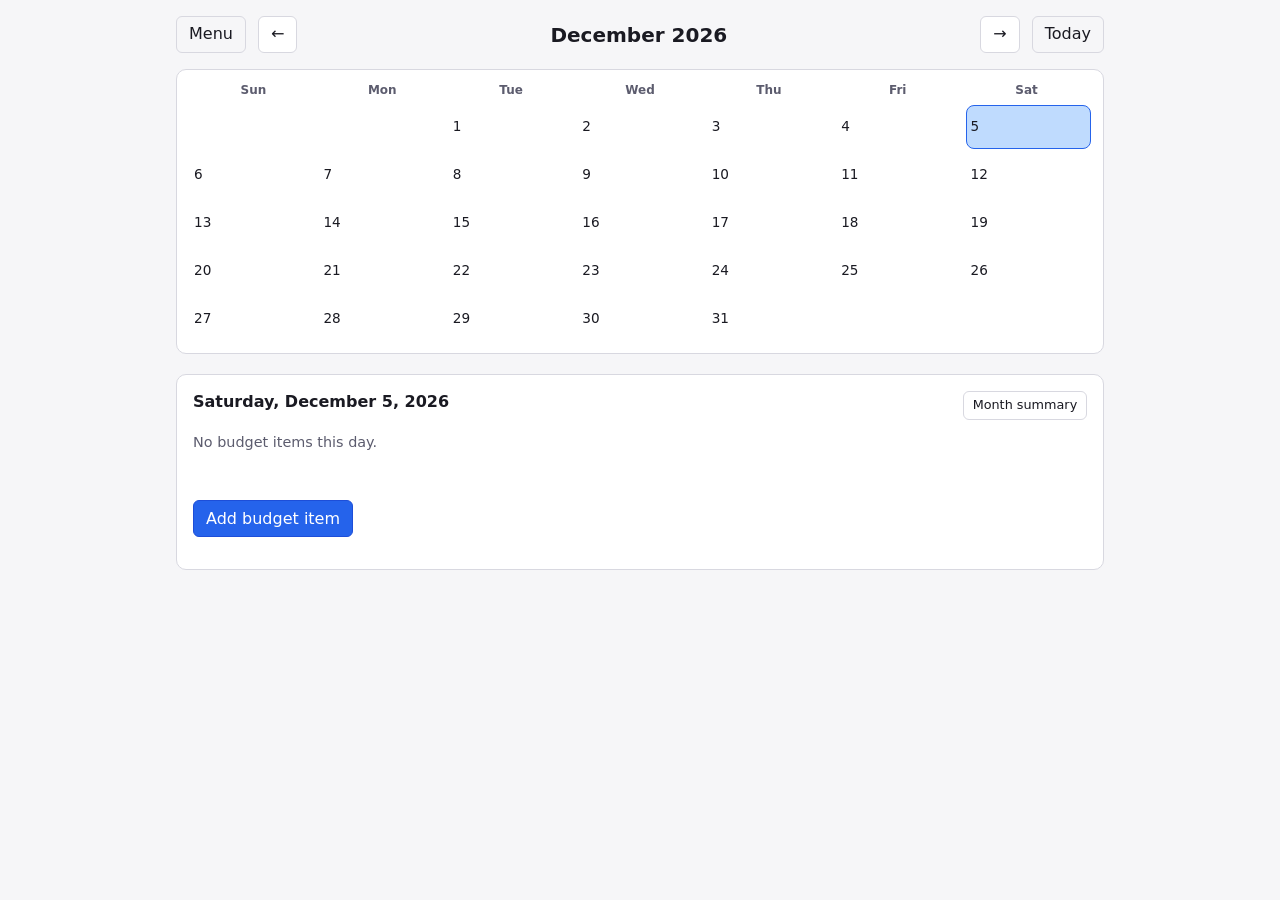
<file: index.html>
<!DOCTYPE html>
<html lang="en">
  <head>
    <meta charset="UTF-8" />
    <meta name="viewport" content="width=device-width, initial-scale=1" />
    <title>Budget calendar</title>
    <link rel="stylesheet" href="styles.css" />
  </head>
  <body>
    <div class="app">
      <header class="toolbar">
        <div class="menu-wrap toolbar-menu">
          <button
            type="button"
            class="btn btn-secondary"
            id="btn-menu"
            aria-expanded="false"
            aria-controls="app-menu"
            aria-haspopup="true"
          >
            Menu
          </button>
          <div id="app-menu" class="app-menu" role="menu" hidden>
            <button type="button" class="app-menu-item" role="menuitem" id="btn-export-csv">
              Export CSV
            </button>
            <button type="button" class="app-menu-item" role="menuitem" id="btn-import-csv">
              Import CSV
            </button>
            <div class="app-menu-section" role="group" aria-label="Resources">
              <p class="app-menu-section-title">Resources</p>
              <a
                href="https://www.hr.uillinois.edu/pay/earnstmt"
                class="app-menu-item app-menu-link"
                role="menuitem"
                id="link-earnings-statement"
                target="_blank"
                rel="noopener noreferrer"
              >
                Earnings statement
                <span class="app-menu-external-icon" aria-hidden="true">↗</span>
                <span class="visually-hidden">(opens in a new tab)</span>
              </a>
              <a
                href="https://carle.org/patients-visitors/financial-assistance"
                class="app-menu-item app-menu-link"
                role="menuitem"
                id="link-carle-financial-assistance"
                target="_blank"
                rel="noopener noreferrer"
              >
                Carle financial assistance
                <span class="app-menu-external-icon" aria-hidden="true">↗</span>
                <span class="visually-hidden">(opens in a new tab)</span>
              </a>
              <a
                href="https://app.pantrysoft.com/login/uillinois"
                class="app-menu-item app-menu-link"
                role="menuitem"
                id="link-arc-food-pantry"
                target="_blank"
                rel="noopener noreferrer"
              >
                ARC Food Pantry
                <span class="app-menu-external-icon" aria-hidden="true">↗</span>
                <span class="visually-hidden">(opens in a new tab)</span>
              </a>
              <p class="app-menu-item-note">
                Login with your Illinois NetID and password, then schedule a visit to pick up food from the pantry.
              </p>
              <a
                href="https://www.unionplus.org/"
                class="app-menu-item app-menu-link"
                role="menuitem"
                id="link-unionplus-benefits"
                target="_blank"
                rel="noopener noreferrer"
              >
                Union Plus benefits and discounts
                <span class="app-menu-external-icon" aria-hidden="true">↗</span>
                <span class="visually-hidden">(opens in a new tab)</span>
              </a>
            </div>
          </div>
        </div>
        <div class="toolbar-month">
          <button type="button" class="btn" id="btn-prev" aria-label="Previous month">
            &larr;
          </button>
          <h1 class="month-title" id="month-title"></h1>
          <button type="button" class="btn" id="btn-next" aria-label="Next month">
            &rarr;
          </button>
        </div>
        <div class="toolbar-actions">
          <button type="button" class="btn btn-secondary" id="btn-today">Today</button>
          <input type="file" id="file-import-csv" accept=".csv,text/csv" hidden />
        </div>
      </header>

      <main class="main">
        <section class="calendar-section" aria-labelledby="month-title">
          <div class="weekday-row" role="row">
            <span class="weekday">Sun</span>
            <span class="weekday">Mon</span>
            <span class="weekday">Tue</span>
            <span class="weekday">Wed</span>
            <span class="weekday">Thu</span>
            <span class="weekday">Fri</span>
            <span class="weekday">Sat</span>
          </div>
          <div class="grid" id="calendar-grid" role="grid" aria-label="Month view"></div>
        </section>

        <aside class="side-panel">
          <div class="panel-header">
            <h2 class="panel-heading" id="selected-day-label"></h2>
            <button type="button" class="btn btn-secondary" id="btn-month-summary" hidden>
              Month summary
            </button>
          </div>
          <div id="month-summary-block" class="month-summary-block" hidden>
            <p class="month-summary-hint">
              Net of all items scheduled in this month.
            </p>
            <p id="month-summary-net" class="month-summary-net month-summary-net-zero">
              $0.00
            </p>
            <label class="field month-summary-field">
              <span>Target savings (by end of month)</span>
              <input
                type="number"
                id="month-target-savings"
                min="0"
                step="0.01"
                inputmode="decimal"
              />
            </label>
            <p id="month-daily-target" class="month-summary-daily">Daily target: $0.00</p>
            <p id="month-weekly-target" class="month-summary-weekly">Weekly target: $0.00</p>
          </div>
          <ul class="item-list" id="item-list" aria-live="polite"></ul>
          <div class="panel-actions">
            <button type="button" class="btn btn-primary" id="btn-add">Add budget item</button>
          </div>

          <form class="item-form" id="item-form" hidden novalidate>
            <fieldset>
              <legend id="form-legend">Budget item</legend>
              <label class="field">
                <span>When</span>
                <input type="datetime-local" id="field-when" required />
              </label>
              <label class="field">
                <span>Category</span>
                <select id="field-category" name="category"></select>
              </label>
              <label class="field">
                <span>Description</span>
                <textarea id="field-description" rows="4" required></textarea>
              </label>
              <div class="field">
                <span class="field-label-text">Amount (USD)</span>
                <div class="money-row">
                  <div class="direction-radios" role="radiogroup" aria-label="Income or expenditure">
                    <label class="radio-label">
                      <input
                        type="radio"
                        name="amount-direction"
                        value="expenditure"
                        id="dir-expenditure"
                        checked
                      />
                      Expenditure
                    </label>
                    <label class="radio-label">
                      <input type="radio" name="amount-direction" value="income" id="dir-income" />
                      Income
                    </label>
                  </div>
                  <input
                    type="number"
                    id="field-amount-magnitude"
                    min="0"
                    step="0.01"
                    inputmode="decimal"
                    value="0"
                  />
                </div>
              </div>
              <div class="field field-recurring" id="field-recurring-wrap">
                <label class="checkbox-label">
                  <input type="checkbox" id="field-recurring" />
                  Repeat monthly
                </label>
                <label class="field field-recurring-count" id="field-recurring-count-wrap" hidden>
                  <span>For how many months total</span>
                  <input
                    type="number"
                    id="field-recurring-months"
                    min="2"
                    max="120"
                    step="1"
                    value="12"
                  />
                </label>
              </div>
              <p class="form-error" id="form-error" hidden></p>
            </fieldset>
            <div class="form-actions">
              <button type="submit" class="btn btn-primary" id="btn-save">Save</button>
              <button type="button" class="btn btn-secondary" id="btn-cancel">Cancel</button>
              <button type="button" class="btn btn-danger" id="btn-delete" hidden>
                Delete
              </button>
              <button type="button" class="btn btn-danger" id="btn-delete-series" hidden>
                Delete series
              </button>
            </div>
          </form>
        </aside>
      </main>
    </div>
    <script src="app.js" defer></script>
  </body>
</html>
</file>
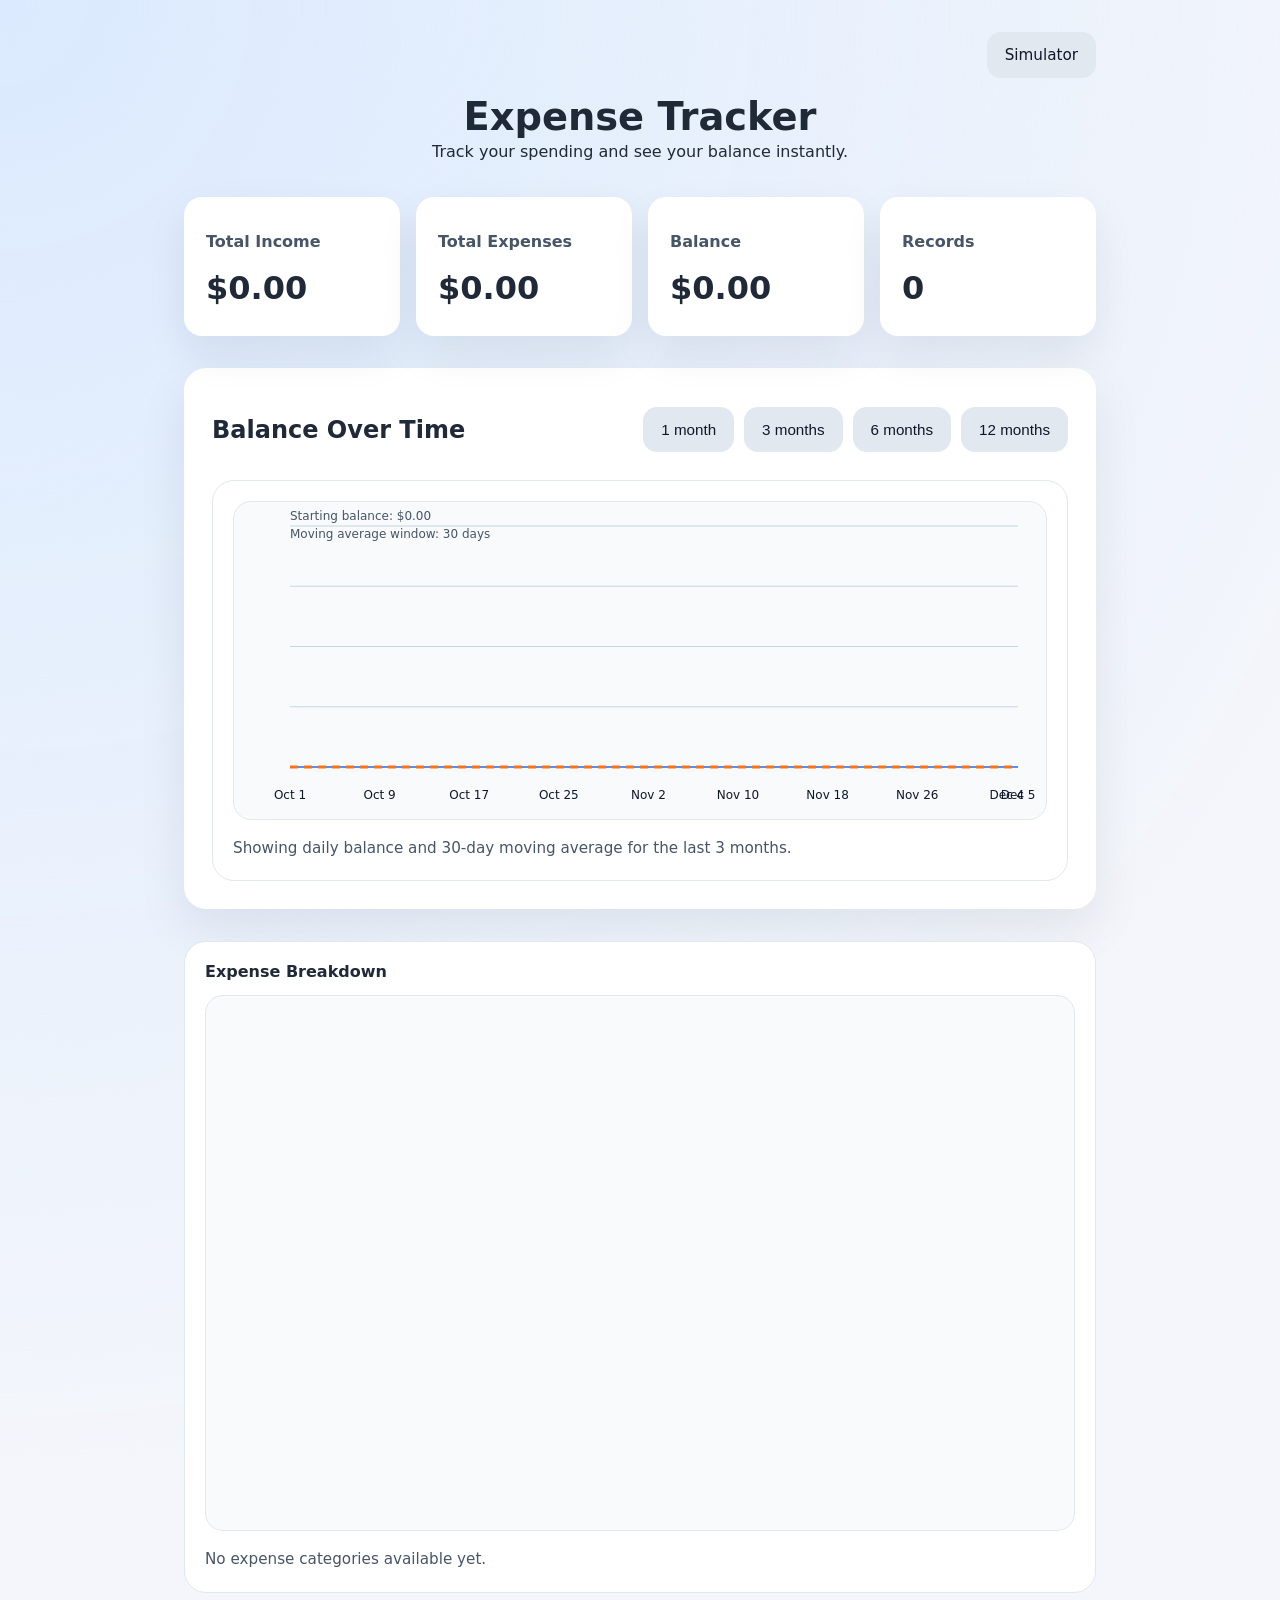
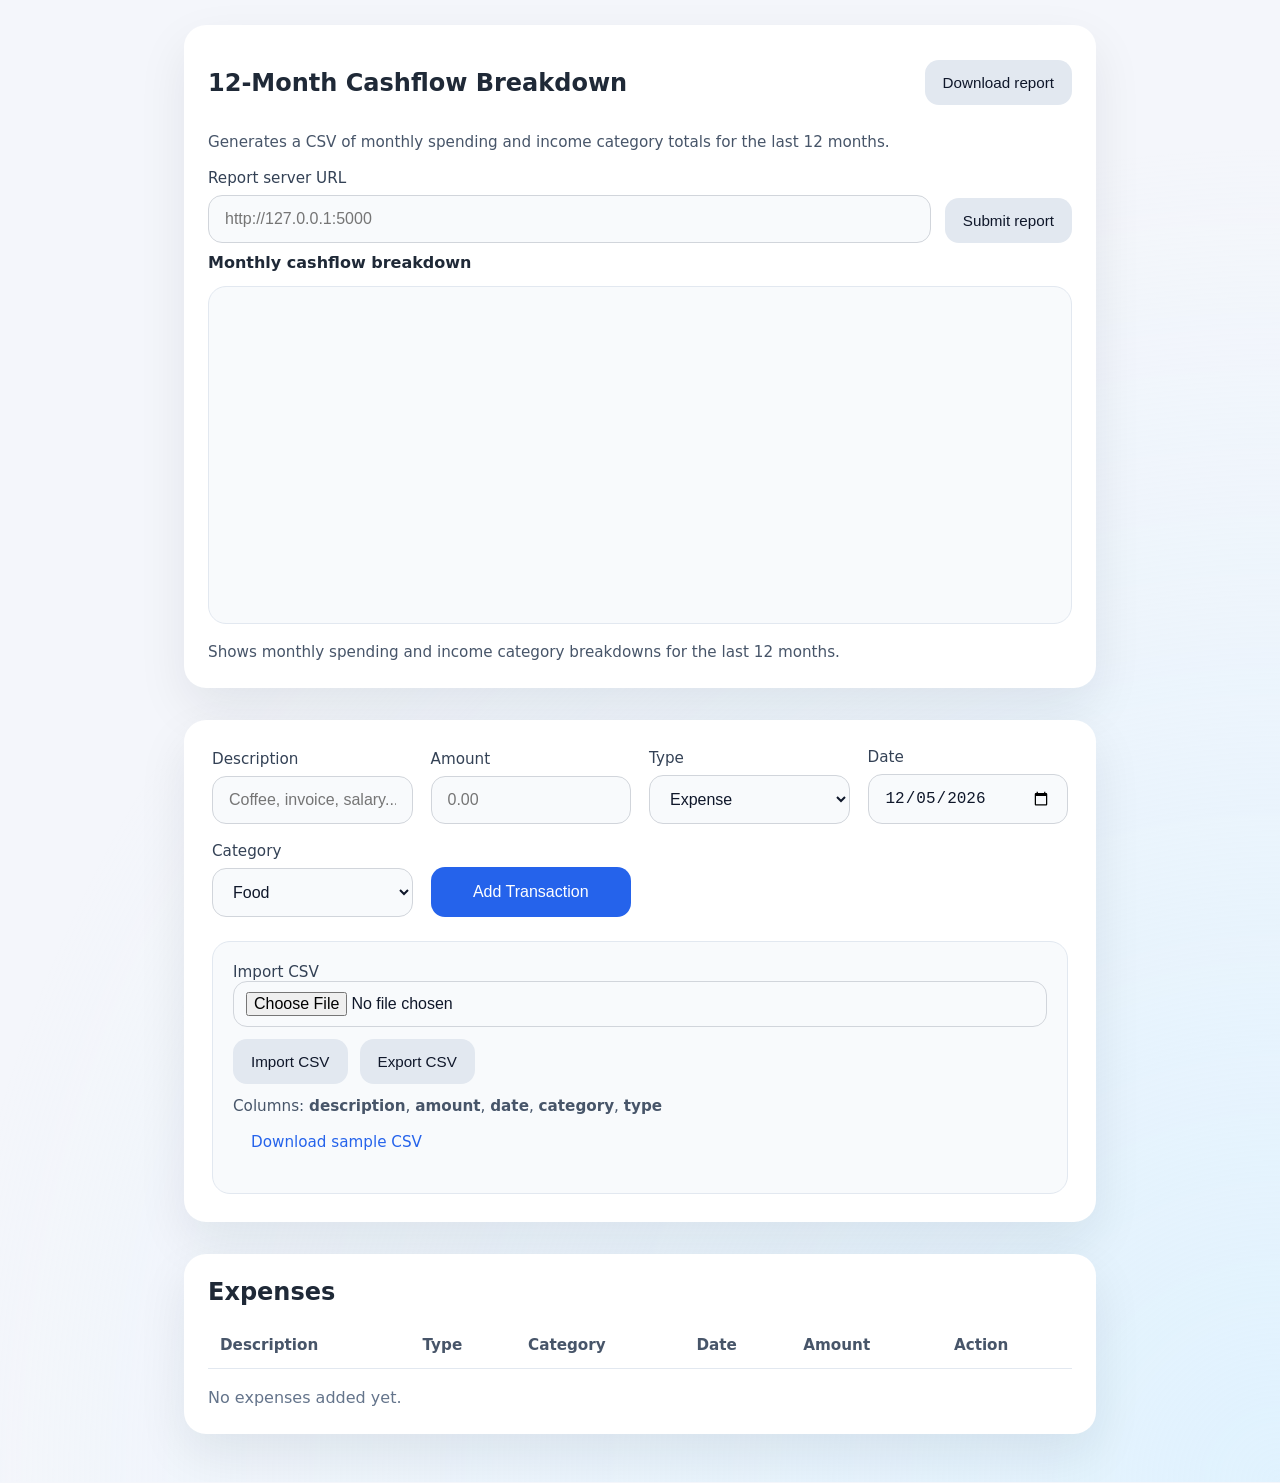
<file: old_20260419/index.html>
<!DOCTYPE html>
<html lang="en">
<head>
  <meta charset="UTF-8" />
  <meta name="viewport" content="width=device-width, initial-scale=1.0" />
  <title>Simple Expense Tracker</title>
  <link rel="stylesheet" href="styles.css" />
</head>
<body>
  <main class="app-shell">
    <div id="view-tracker">
    <header class="page-header-with-nav">
      <div class="header-top-row">
        <a href="#simulator" class="secondary-btn header-simulator-link">Simulator</a>
      </div>
      <h1>Expense Tracker</h1>
      <p>Track your spending and see your balance instantly.</p>
    </header>

    <section class="summary-cards">
      <article class="card">
        <h2>Total Income</h2>
        <p id="total-income">$0.00</p>
      </article>
      <article class="card">
        <h2>Total Expenses</h2>
        <p id="total-expenses">$0.00</p>
      </article>
      <article class="card">
        <h2>Balance</h2>
        <p id="balance">$0.00</p>
      </article>
      <article class="card">
        <h2>Records</h2>
        <p id="expense-count">0</p>
      </article>
    </section>

    <section class="chart-panel">
      <div class="chart-header">
        <h2>Balance Over Time</h2>
        <div class="chart-controls">
          <button class="secondary-btn timeframe-btn active" data-months="1">1 month</button>
          <button class="secondary-btn timeframe-btn" data-months="3">3 months</button>
          <button class="secondary-btn timeframe-btn" data-months="6">6 months</button>
          <button class="secondary-btn timeframe-btn" data-months="12">12 months</button>
        </div>
      </div>
      <div class="chart-frame balance-chart-frame">
        <canvas id="balance-chart" width="820" height="320"></canvas>
        <p class="chart-message" id="chart-message">Shows the running balance for the selected period.</p>
      </div>
    </section>

    <section class="breakdown-panel">
      <div class="chart-frame pie-chart-frame">
        <h3>Expense Breakdown</h3>
        <canvas id="pie-chart" width="520" height="320"></canvas>
        <p class="chart-message" id="pie-chart-message">Shows spending by category for expenses only.</p>
      </div>
    </section>

    <section class="report-panel">
      <div class="report-header">
        <h2>12-Month Cashflow Breakdown</h2>
        <button id="report-btn" type="button" class="secondary-btn">Download report</button>
      </div>
      <p class="hint">Generates a CSV of monthly spending and income category totals for the last 12 months.</p>
      <div class="report-upload">
        <div class="field-group report-server-field">
          <label for="report-server-url">Report server URL</label>
          <input
            type="url"
            id="report-server-url"
            placeholder="http://127.0.0.1:5000"
            autocomplete="url"
          />
        </div>
        <button id="report-submit-btn" type="button" class="secondary-btn">Submit report</button>
      </div>
      <p class="report-message" id="report-message" aria-live="polite"></p>
      <div class="chart-frame report-chart-frame">
        <h3>Monthly cashflow breakdown</h3>
        <canvas id="report-chart" width="820" height="320"></canvas>
        <p class="chart-message" id="report-chart-message">Shows monthly spending and income category breakdowns for the last 12 months.</p>
      </div>
    </section>

    <section class="entry-panel">
      <form id="expense-form">
        <div class="field-group">
          <label for="description">Description</label>
          <input type="text" id="description" required placeholder="Coffee, invoice, salary..." />
        </div>
        <div class="field-group">
          <label for="amount">Amount</label>
          <input type="number" id="amount" required step="0.01" min="0.01" placeholder="0.00" />
        </div>
        <div class="field-group">
          <label for="type">Type</label>
          <select id="type" required>
            <option value="Expense">Expense</option>
            <option value="Income">Income</option>
          </select>
        </div>
        <div class="field-group">
          <label for="date">Date</label>
          <input type="date" id="date" required />
        </div>
        <div class="field-group">
          <label for="category">Category</label>
          <select id="category" required>
            <option value="Food">Food</option>
            <option value="Transport">Transport</option>
            <option value="Bills">Bills</option>
            <option value="Shopping">Shopping</option>
            <option value="Salary">Salary</option>
            <option value="Supplementary Income">Supplementary Income</option>
            <option value="Other">Other</option>
          </select>
        </div>
        <button type="submit" class="primary-btn">Add Transaction</button>
      </form>
      <div class="import-panel">
        <label for="csv-file">Import CSV</label>
        <div class="import-controls">
          <input type="file" id="csv-file" accept=".csv" />
          <button id="import-btn" type="button" class="secondary-btn">Import CSV</button>
          <button id="export-btn" type="button" class="secondary-btn">Export CSV</button>
        </div>
        <p class="hint">Columns: <strong>description</strong>, <strong>amount</strong>, <strong>date</strong>, <strong>category</strong>, <strong>type</strong></p>
        <a href="sample-expenses.csv" download class="link-btn">Download sample CSV</a>
        <p class="import-message" id="import-message" aria-live="polite"></p>
      </div>
    </section>

    <section class="expenses-list">
      <h2>Expenses</h2>
      <div class="table-responsive">
        <table>
          <thead>
            <tr>
              <th>Description</th>
              <th>Type</th>
              <th>Category</th>
              <th>Date</th>
              <th>Amount</th>
              <th>Action</th>
            </tr>
          </thead>
          <tbody id="expense-body"></tbody>
        </table>
      </div>
      <p class="empty-message" id="empty-message">No expenses added yet.</p>
    </section>
    </div>

    <div id="view-simulator" hidden>
    <header class="page-header-with-nav">
      <div class="header-top-row">
        <a href="#" class="secondary-btn header-back-link">Back to tracker</a>
      </div>
      <h1>Balance simulator</h1>
      <p class="header-subtitle">
        Projects end-of-month balance using your <strong>average monthly net cashflow</strong> from the last ~12 months of
        transactions. Hypothetical controls adjust that average; this is not financial advice.
      </p>
    </header>

    <section class="simulator-controls card">
      <h2 class="simulator-section-title">Scenario</h2>

      <div class="simulator-presets">
        <span class="presets-label">Quick presets</span>
        <button type="button" class="secondary-btn" id="preset-job-loss">Job loss (no salary)</button>
        <button type="button" class="secondary-btn" id="preset-supplement">+$100 / week income</button>
        <button type="button" class="secondary-btn" id="preset-reset">Reset adjustments</button>
        <button type="button" class="secondary-btn" id="simulator-scenario-export">Export scenario</button>
        <button type="button" class="secondary-btn" id="simulator-scenario-import-btn">Import scenario</button>
        <input type="file" id="simulator-scenario-import" accept=".json,application/json" hidden />
      </div>

      <div class="simulator-grid">
        <div class="field-group">
          <label for="horizon">Projection length</label>
          <select id="horizon">
            <option value="12" selected>12 months</option>
            <option value="24">24 months</option>
            <option value="36">36 months</option>
          </select>
        </div>

        <div class="field-group checkbox-field">
          <label class="checkbox-label">
            <input type="checkbox" id="exclude-salary" />
            Exclude salary (Salary category income)
          </label>
        </div>

        <div class="field-group checkbox-field">
          <label class="checkbox-label">
            <input type="checkbox" id="exclude-food" />
            Exclude food spending (Food category)
          </label>
        </div>

        <div class="field-group">
          <label for="supplement-weekly">Supplemental income ($ / week)</label>
          <input type="number" id="supplement-weekly" min="0" step="0.01" value="0" />
        </div>

        <div class="field-group checkbox-field simulator-conditional-row">
          <label class="checkbox-label">
            <input type="checkbox" id="supplement-conditional" />
            Apply supplement only when a condition below is met (OR)
          </label>
        </div>

        <div class="field-group simulator-conditional-fields simulator-conditional-row" id="supplement-conditional-fields" hidden>
          <p class="simulator-conditional-hint">
            Burn uses your stressed average monthly net (same scenario, no supplement). The date rule uses a projection
            without supplement from each month-start balance.
          </p>
          <div class="simulator-grid simulator-conditional-grid">
            <div class="field-group">
              <label for="supplement-if-savings-below">If savings below ($)</label>
              <input type="number" id="supplement-if-savings-below" min="0" step="0.01" placeholder="Optional" />
            </div>
            <div class="field-group">
              <label for="supplement-if-burn-above">If monthly burn above ($)</label>
              <input type="number" id="supplement-if-burn-above" min="0" step="0.01" placeholder="Optional" />
            </div>
            <div class="field-group">
              <label for="supplement-if-deplete-before">If projected $0 before</label>
              <input type="date" id="supplement-if-deplete-before" />
            </div>
          </div>
        </div>

        <div class="field-group">
          <label for="cut-category">Reduce spending (category)</label>
          <select id="cut-category">
            <option value="">— None —</option>
          </select>
        </div>

        <div class="field-group">
          <label for="cut-percent">Reduce by (%)</label>
          <input type="number" id="cut-percent" min="0" max="100" step="1" value="0" />
        </div>
      </div>
    </section>

    <section class="chart-panel simulator-chart-panel">
      <div class="chart-header">
        <h2>Projected balance</h2>
        <div class="simulator-legend" id="simulator-legend" aria-hidden="true">
          <span class="legend-item legend-baseline"><span class="legend-swatch"></span> Baseline</span>
          <span class="legend-item legend-scenario"><span class="legend-swatch"></span> Scenario</span>
        </div>
      </div>
      <div class="chart-frame balance-chart-frame simulator-chart-frame">
        <canvas id="simulator-chart" width="820" height="320"></canvas>
        <p class="chart-message" id="simulator-chart-message"></p>
      </div>
    </section>

    <section class="simulator-summary card" id="simulator-summary" hidden>
      <h2 class="simulator-section-title">Summary</h2>
      <ul class="simulator-summary-list" id="simulator-summary-list"></ul>
    </section>
    </div>
  </main>

  <script src="projection.js"></script>
  <script src="script.js"></script>
  <script src="simulator.js"></script>
</body>
</html>
</file>
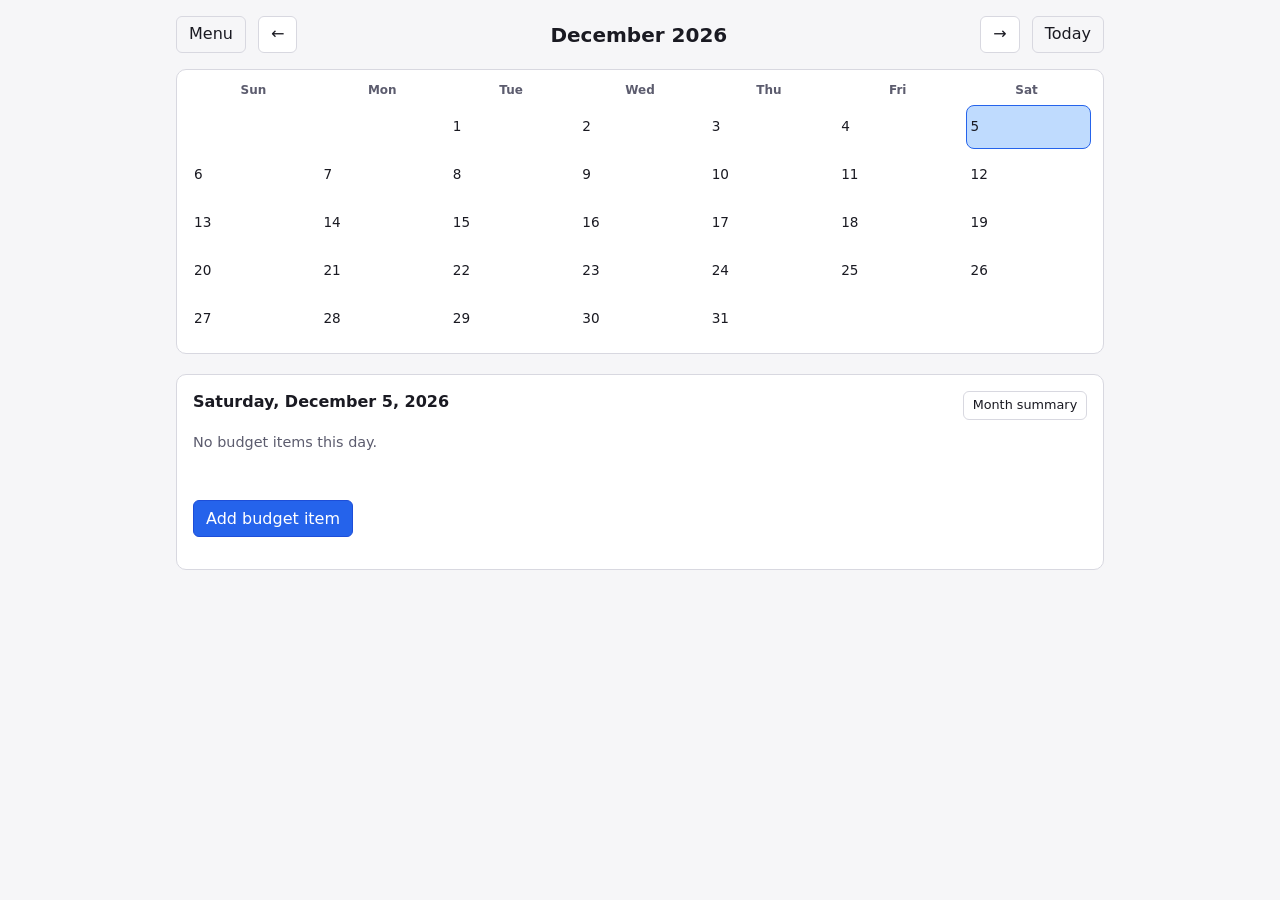
<file: simulator.html>
<!DOCTYPE html>
<html lang="en">
<head>
  <meta charset="UTF-8" />
  <meta name="viewport" content="width=device-width, initial-scale=1.0" />
  <title>Redirecting…</title>
  <script>
    /* Separate file:// origins do not share localStorage; simulator UI lives in index.html#simulator */
    location.replace(new URL('index.html#simulator', document.baseURI).href);
  </script>
  <meta http-equiv="refresh" content="0;url=index.html#simulator" />
</head>
<body>
  <p><a href="index.html#simulator">Open balance simulator</a></p>
</body>
</html>
</file>
<file: styles.css>
:root {
  color-scheme: light dark;
  --bg: #f6f6f8;
  --surface: #fff;
  --border: #d8d8e0;
  --text: #1a1a22;
  --muted: #5c5c6e;
  --accent: #2563eb;
  --accent-muted: #1d4ed8;
  --danger: #b91c1c;
  --today: #dbeafe;
  --selected: #bfdbfe;
  --cell-hover: #eef2ff;
  --money-positive: #15803d;
  --money-negative: #b91c1c;
  --money-zero: var(--muted);
  font-family: system-ui, -apple-system, Segoe UI, Roboto, Ubuntu, Cantarell,
    Noto Sans, sans-serif;
  line-height: 1.4;
}

@media (prefers-color-scheme: dark) {
  :root {
    --bg: #121218;
    --surface: #1c1c26;
    --border: #34344a;
    --text: #ececf4;
    --muted: #a3a3b8;
    --accent: #60a5fa;
    --accent-muted: #93c5fd;
    --danger: #f87171;
    --today: #1e3a5f;
    --selected: #1d4ed8;
    --cell-hover: #252536;
    --money-positive: #4ade80;
    --money-negative: #f87171;
    --money-zero: var(--muted);
  }
}

*,
*::before,
*::after {
  box-sizing: border-box;
}

body {
  margin: 0;
  background: var(--bg);
  color: var(--text);
}

.app {
  max-width: 960px;
  margin: 0 auto;
  padding: 1rem 1rem 2rem;
}

.toolbar {
  display: flex;
  flex-direction: row;
  flex-wrap: nowrap;
  align-items: center;
  justify-content: space-between;
  gap: 0.45rem;
  min-width: 0;
  margin-bottom: 1rem;
}

.toolbar-month {
  display: grid;
  grid-template-columns: auto 1fr auto;
  align-items: center;
  gap: 0.35rem;
  flex: 1 1 auto;
  min-width: 0;
  width: auto;
}

.month-title {
  margin: 0;
  font-size: clamp(0.88rem, 3.2vw, 1.25rem);
  font-weight: 600;
  min-width: 0;
  width: 100%;
  text-align: center;
  overflow: hidden;
  text-overflow: ellipsis;
  white-space: nowrap;
}

#btn-next {
  justify-self: end;
}

.btn {
  font: inherit;
  padding: 0.4rem 0.75rem;
  border-radius: 6px;
  border: 1px solid var(--border);
  background: var(--surface);
  color: var(--text);
  cursor: pointer;
}

.btn:focus-visible {
  outline: 2px solid var(--accent);
  outline-offset: 2px;
}

.btn:hover {
  background: var(--cell-hover);
}

.btn-primary {
  background: var(--accent);
  color: #fff;
  border-color: var(--accent-muted);
}

.btn-primary:hover {
  filter: brightness(1.05);
}

.btn-secondary {
  background: transparent;
}

.btn-danger {
  color: var(--danger);
  border-color: var(--danger);
  margin-left: auto;
}

.toolbar-actions {
  display: flex;
  align-items: center;
  justify-content: flex-end;
  gap: 0.35rem;
  flex-shrink: 0;
}

.menu-wrap {
  position: relative;
}

.toolbar-menu {
  flex-shrink: 0;
}

.app-menu {
  position: absolute;
  left: 0;
  right: auto;
  top: 100%;
  margin-top: 4px;
  z-index: 50;
  min-width: 11rem;
  padding: 0.25rem 0;
  background: var(--surface);
  border: 1px solid var(--border);
  border-radius: 8px;
  box-shadow: 0 4px 12px rgba(0, 0, 0, 0.12);
}

.app-menu-item {
  display: block;
  width: 100%;
  text-align: left;
  font: inherit;
  padding: 0.5rem 0.85rem;
  border: none;
  background: transparent;
  color: var(--text);
  cursor: pointer;
}

.app-menu-item:hover {
  background: var(--cell-hover);
}

.app-menu-item:focus-visible {
  outline: 2px solid var(--accent);
  outline-offset: -2px;
}

.app-menu-section {
  border-top: 1px solid var(--border);
  margin-top: 0.2rem;
  padding-top: 0.2rem;
}

.app-menu-section-title {
  margin: 0.25rem 0.85rem 0.2rem;
  font-size: 0.75rem;
  font-weight: 600;
  color: var(--muted);
  text-transform: uppercase;
  letter-spacing: 0.02em;
}

.app-menu-link {
  display: flex;
  align-items: center;
  justify-content: space-between;
  gap: 0.5rem;
  text-decoration: none;
}

.app-menu-external-icon {
  color: var(--muted);
  flex-shrink: 0;
  font-size: 0.85rem;
}

.app-menu-item-note {
  margin: 0.15rem 0.85rem 0.45rem;
  font-size: 0.76rem;
  color: var(--muted);
  line-height: 1.3;
}

@media (min-width: 720px) {
  .toolbar {
    gap: 0.75rem;
  }

  .toolbar-month {
    gap: 0.5rem;
  }

  .month-title {
    min-width: 8rem;
    font-size: 1.25rem;
  }
}

.main {
  display: grid;
  gap: 1.25rem;
}

.calendar-section {
  background: var(--surface);
  border: 1px solid var(--border);
  border-radius: 10px;
  padding: 0.75rem;
}

.weekday-row {
  display: grid;
  grid-template-columns: repeat(7, 1fr);
  text-align: center;
  font-size: 0.75rem;
  font-weight: 600;
  color: var(--muted);
  margin-bottom: 0.35rem;
}

.grid {
  display: grid;
  grid-template-columns: repeat(7, 1fr);
  gap: 4px;
}

.cell {
  position: relative;
  min-height: 2.75rem;
  border: 1px solid transparent;
  border-radius: 8px;
  background: transparent;
  font: inherit;
  color: inherit;
  cursor: pointer;
  padding: 0.25rem;
  text-align: left;
}

.cell:focus-visible {
  outline: 2px solid var(--accent);
  outline-offset: 1px;
}

.cell:hover:not(:disabled) {
  background: var(--cell-hover);
}

.cell-empty {
  visibility: hidden;
  pointer-events: none;
  min-height: 2.75rem;
}

.cell-today {
  border-color: var(--accent);
}

.cell-selected {
  background: var(--selected);
}

.cell-daynum {
  display: block;
  font-size: 0.85rem;
  font-weight: 500;
}

.cell-net {
  position: absolute;
  bottom: 2px;
  left: 2px;
  right: 2px;
  text-align: right;
  font-size: 0.6rem;
  font-weight: 600;
  line-height: 1.1;
  overflow: hidden;
  text-overflow: ellipsis;
  white-space: nowrap;
  pointer-events: none;
}

.cell-net-positive {
  color: var(--money-positive);
}

.cell-net-negative {
  color: var(--money-negative);
}

.cell-net-zero {
  color: var(--money-zero);
}

.side-panel {
  background: var(--surface);
  border: 1px solid var(--border);
  border-radius: 10px;
  padding: 1rem;
}

.panel-header {
  display: flex;
  align-items: flex-start;
  justify-content: space-between;
  gap: 0.5rem;
  margin-bottom: 0.75rem;
}

.panel-header .panel-heading {
  margin: 0;
  flex: 1;
  min-width: 0;
  font-size: 1rem;
  font-weight: 600;
}

#btn-month-summary {
  flex-shrink: 0;
  font-size: 0.8rem;
  padding: 0.3rem 0.55rem;
}

.month-summary-li {
  list-style: none;
  margin: 0 0 1rem;
  padding: 0;
}

.month-summary-net {
  font-size: 1.35rem;
  font-weight: 700;
  line-height: 1.2;
  margin: 0.35rem 0 0.5rem;
}

.month-summary-net-positive {
  color: var(--money-positive);
}

.month-summary-net-negative {
  color: var(--money-negative);
}

.month-summary-net-zero {
  color: var(--money-zero);
}

.month-summary-hint {
  margin: 0;
  font-size: 0.85rem;
  color: var(--muted);
}

.month-summary-block {
  margin-bottom: 1rem;
}

.month-summary-field {
  margin-top: 0.75rem;
  margin-bottom: 0.25rem;
}

.month-summary-daily {
  margin: 0.5rem 0 0;
  font-size: 0.95rem;
  font-weight: 600;
}

.month-summary-weekly {
  margin: 0.35rem 0 0;
  font-size: 0.95rem;
  font-weight: 600;
}

.item-list {
  list-style: none;
  margin: 0 0 1rem;
  padding: 0;
  display: flex;
  flex-direction: column;
  gap: 0.5rem;
}

.item-row {
  width: 100%;
  text-align: left;
  padding: 0.5rem 0.65rem;
  border-radius: 8px;
  border: 1px solid var(--border);
  background: var(--bg);
  font: inherit;
  color: inherit;
  cursor: pointer;
}

.item-row:hover {
  border-color: var(--accent);
}

.item-time {
  display: block;
  font-size: 0.75rem;
  color: var(--muted);
  margin-bottom: 0.15rem;
}

.item-money {
  display: block;
  font-size: 0.8rem;
  font-weight: 600;
  margin-bottom: 0.2rem;
}

.item-money.positive {
  color: var(--money-positive);
}

.item-money.negative {
  color: var(--money-negative);
}

.item-money.zero {
  color: var(--money-zero);
}

.item-desc {
  white-space: pre-wrap;
  word-break: break-word;
}

.item-recurring-badge {
  display: inline-block;
  font-size: 0.7rem;
  color: var(--muted);
  margin-left: 0.25rem;
  vertical-align: middle;
}

.empty-hint {
  margin: 0 0 1rem;
  color: var(--muted);
  font-size: 0.9rem;
}

.panel-actions {
  margin-bottom: 1rem;
}

.item-form fieldset {
  border: none;
  margin: 0;
  padding: 0;
}

.item-form legend {
  font-weight: 600;
  margin-bottom: 0.75rem;
}

.field {
  display: flex;
  flex-direction: column;
  gap: 0.35rem;
  margin-bottom: 0.75rem;
  font-size: 0.9rem;
}

.field input,
.field textarea,
.field select {
  font: inherit;
  padding: 0.45rem 0.5rem;
  border-radius: 6px;
  border: 1px solid var(--border);
  background: var(--bg);
  color: var(--text);
}

.field textarea {
  resize: vertical;
  min-height: 5rem;
}

.field-recurring {
  display: flex;
  flex-direction: column;
  gap: 0.35rem;
}

.checkbox-label {
  display: flex;
  align-items: center;
  gap: 0.4rem;
  cursor: pointer;
}

.field-recurring-count input {
  max-width: 6rem;
}

.field-label-text {
  font-size: 0.9rem;
}

.visually-hidden {
  position: absolute;
  width: 1px;
  height: 1px;
  padding: 0;
  margin: -1px;
  overflow: hidden;
  clip: rect(0, 0, 0, 0);
  white-space: nowrap;
  border: 0;
}

.money-row {
  display: flex;
  flex-wrap: wrap;
  align-items: center;
  gap: 0.65rem;
}

.direction-radios {
  display: flex;
  flex-wrap: wrap;
  gap: 0.75rem 1rem;
}

.radio-label {
  display: inline-flex;
  align-items: center;
  gap: 0.35rem;
  font-size: 0.9rem;
  cursor: pointer;
}

#field-amount-magnitude {
  flex: 1 1 6rem;
  min-width: 5rem;
  max-width: 10rem;
  font: inherit;
  padding: 0.45rem 0.5rem;
  border-radius: 6px;
  border: 1px solid var(--border);
  background: var(--bg);
  color: var(--text);
}

.form-error {
  margin: 0 0 0.5rem;
  font-size: 0.85rem;
  color: var(--danger);
}

.form-actions {
  display: flex;
  flex-wrap: wrap;
  gap: 0.5rem;
  align-items: center;
}
</file>
<file: old_20260419/styles.css>
:root {
  color-scheme: light;
  font-family: Inter, system-ui, -apple-system, BlinkMacSystemFont, "Segoe UI", sans-serif;
  background: #f4f6fb;
  color: #1f2937;
}

* {
  box-sizing: border-box;
}

body {
  margin: 0;
  min-height: 100vh;
  background: radial-gradient(circle at top left, #dbeafe 0%, transparent 45%),
    radial-gradient(circle at bottom right, #e0f2fe 0%, transparent 40%),
    #f4f6fb;
}

.app-shell {
  max-width: 960px;
  margin: 0 auto;
  padding: 32px 24px 48px;
}

header {
  text-align: center;
  margin-bottom: 32px;
}

.header-top-row {
  display: flex;
  justify-content: flex-end;
  margin-bottom: 16px;
}

.header-back-link,
.header-simulator-link {
  text-decoration: none;
}

.simulator-controls {
  margin-bottom: 32px;
}

.card h2.simulator-section-title {
  margin: 0 0 16px;
  font-size: 1.05rem;
  color: #475569;
  font-weight: 600;
}

.simulator-presets {
  display: flex;
  flex-wrap: wrap;
  align-items: center;
  gap: 10px;
  margin-bottom: 20px;
  padding-bottom: 20px;
  border-bottom: 1px solid #e2e8f0;
}

.presets-label {
  font-size: 0.9rem;
  color: #64748b;
  margin-right: 4px;
}

.simulator-grid {
  display: grid;
  grid-template-columns: repeat(auto-fit, minmax(200px, 1fr));
  gap: 18px;
  align-items: end;
}

/* Beat .card p (large stat text) — higher specificity than .card p alone */
.card .simulator-conditional-hint {
  font-size: 0.85rem;
  font-weight: 400;
  color: #64748b;
  line-height: 1.45;
  margin: 0 0 12px;
  grid-column: 1 / -1;
}

.simulator-conditional-grid {
  grid-column: 1 / -1;
}

.simulator-conditional-row {
  grid-column: 1 / -1;
}

.checkbox-field {
  align-self: center;
}

.checkbox-label {
  display: flex;
  align-items: center;
  gap: 10px;
  cursor: pointer;
  font-size: 0.95rem;
  color: #334155;
  margin: 0;
}

.checkbox-label input[type='checkbox'] {
  width: auto;
  margin: 0;
}

.simulator-chart-panel .chart-header {
  align-items: flex-start;
}

.simulator-legend {
  display: flex;
  flex-wrap: wrap;
  gap: 16px;
  font-size: 0.9rem;
  color: #475569;
}

.legend-item {
  display: inline-flex;
  align-items: center;
  gap: 8px;
}

.legend-swatch {
  display: inline-block;
  width: 14px;
  height: 4px;
  border-radius: 2px;
}

.legend-baseline .legend-swatch {
  background: #64748b;
}

.legend-scenario .legend-swatch {
  background: #2563eb;
}

.simulator-summary-list {
  list-style: none;
  margin: 0;
  padding: 0;
  display: flex;
  flex-direction: column;
  gap: 10px;
}

.simulator-summary-list li {
  display: flex;
  justify-content: space-between;
  align-items: baseline;
  gap: 16px;
  flex-wrap: wrap;
  font-size: 1rem;
}

.summary-key {
  color: #64748b;
}

.summary-val {
  font-weight: 700;
  color: #0f172a;
  font-variant-numeric: tabular-nums;
}

h1 {
  margin: 0;
  font-size: clamp(2rem, 3vw, 3rem);
}

p {
  margin: 0;
  line-height: 1.6;
}

.summary-cards {
  display: grid;
  grid-template-columns: repeat(auto-fit, minmax(180px, 1fr));
  gap: 16px;
  margin-bottom: 32px;
}

.card {
  background: #ffffff;
  border-radius: 18px;
  padding: 22px;
  box-shadow: 0 18px 40px rgba(15, 23, 42, 0.08);
}

.card h2 {
  margin-bottom: 12px;
  font-size: 1rem;
  color: #475569;
}

.card p {
  font-size: 2rem;
  font-weight: 700;
}

.entry-panel {
  background: #ffffff;
  border-radius: 22px;
  padding: 28px;
  box-shadow: 0 20px 50px rgba(15, 23, 42, 0.08);
  margin-bottom: 32px;
}

#expense-form {
  display: grid;
  grid-template-columns: repeat(auto-fit, minmax(180px, 1fr));
  gap: 18px;
  align-items: end;
}

.field-group {
  display: flex;
  flex-direction: column;
  gap: 8px;
}

label {
  font-size: 0.95rem;
  color: #334155;
}

input,
select {
  width: 100%;
  padding: 14px 16px;
  border: 1px solid #d1d5db;
  border-radius: 14px;
  background: #f8fafc;
  font-size: 1rem;
  color: #0f172a;
}

input[type="file"] {
  padding: 10px 12px;
}

input:focus,
select:focus {
  outline: none;
  border-color: #2563eb;
  box-shadow: 0 0 0 4px rgba(59, 130, 246, 0.12);
}

.primary-btn {
  padding: 16px 20px;
  border: none;
  border-radius: 14px;
  background: #2563eb;
  color: white;
  font-size: 1rem;
  cursor: pointer;
  transition: transform 0.2s ease, background 0.2s ease;
}

.primary-btn:hover {
  background: #1d4ed8;
  transform: translateY(-1px);
}

.expenses-list {
  background: #ffffff;
  border-radius: 22px;
  padding: 24px;
  box-shadow: 0 20px 50px rgba(15, 23, 42, 0.08);
}

.expenses-list h2 {
  margin-top: 0;
  margin-bottom: 16px;
}

.table-responsive {
  overflow-x: auto;
}

table {
  width: 100%;
  border-collapse: collapse;
  min-width: 640px;
}

th,
td {
  padding: 14px 12px;
  text-align: left;
}

th {
  font-size: 0.95rem;
  color: #475569;
  border-bottom: 1px solid #e2e8f0;
}

tbody tr {
  border-bottom: 1px solid #e2e8f0;
}

td {
  font-size: 0.95rem;
  color: #1f2937;
}

button.delete-btn {
  border: none;
  background: #f8d7da;
  color: #991b1b;
  padding: 10px 16px;
  border-radius: 12px;
  cursor: pointer;
}

button.delete-btn:hover {
  background: #fca5a5;
}

.amount-income {
  color: #0f9d58;
  font-weight: 700;
}

.amount-expense {
  color: #dc2626;
  font-weight: 700;
}

.import-panel {
  margin-top: 24px;
  padding: 20px;
  border-radius: 18px;
  background: #f8fafc;
  border: 1px solid #e2e8f0;
}

.import-controls {
  display: flex;
  flex-wrap: wrap;
  gap: 12px;
  align-items: center;
  margin-bottom: 10px;
}

.secondary-btn,
.link-btn {
  display: inline-flex;
  align-items: center;
  justify-content: center;
  border-radius: 14px;
  padding: 14px 18px;
  font-size: 0.95rem;
  cursor: pointer;
  text-decoration: none;
}

.secondary-btn {
  background: #e2e8f0;
  color: #0f172a;
  border: none;
}

.secondary-btn:hover {
  background: #cbd5e1;
}

.link-btn {
  background: transparent;
  color: #2563eb;
}

.link-btn:hover {
  text-decoration: underline;
}

.hint,
.import-message {
  margin: 0;
  color: #475569;
  font-size: 0.95rem;
}

.import-message {
  margin-top: 8px;
}

.report-panel {
  background: #ffffff;
  border-radius: 22px;
  padding: 24px;
  box-shadow: 0 20px 50px rgba(15, 23, 42, 0.08);
  margin-bottom: 32px;
}

.report-header {
  display: flex;
  justify-content: space-between;
  align-items: center;
  gap: 16px;
  flex-wrap: wrap;
  margin-bottom: 14px;
}

.report-upload {
  display: flex;
  flex-wrap: wrap;
  gap: 14px;
  align-items: flex-end;
  margin-top: 14px;
}

.report-server-field {
  flex: 1;
  min-width: 220px;
}

.report-message {
  margin-top: 10px;
  color: #475569;
  font-size: 0.95rem;
}

.chart-panel {
  background: #ffffff;
  border-radius: 22px;
  padding: 28px;
  box-shadow: 0 20px 50px rgba(15, 23, 42, 0.08);
  margin-bottom: 32px;
}

.chart-header {
  display: flex;
  align-items: center;
  justify-content: space-between;
  flex-wrap: wrap;
  gap: 16px;
  margin-bottom: 16px;
}

.chart-controls {
  display: flex;
  flex-wrap: wrap;
  gap: 10px;
}

.chart-grid {
  display: grid;
  grid-template-columns: 1fr 1fr;
  gap: 24px;
}

.breakdown-panel {
  margin-bottom: 32px;
}

.chart-frame {
  position: relative;
}

.balance-chart-frame,
.pie-chart-frame {
  background: #ffffff;
  border-radius: 22px;
  padding: 20px;
  border: 1px solid #e2e8f0;
}

.pie-chart-frame h3,
.report-chart-frame h3 {
  margin-top: 0;
  margin-bottom: 14px;
  font-size: 1rem;
  color: #1f2937;
}

#balance-chart,
#pie-chart,
#report-chart,
#simulator-chart {
  width: 100%;
  max-width: 100%;
  border-radius: 18px;
  background: #f8fafc;
  border: 1px solid #e2e8f0;
}

.chart-message {
  margin-top: 12px;
  color: #475569;
  font-size: 0.95rem;
}

@media (max-width: 900px) {
  .chart-grid {
    grid-template-columns: 1fr;
  }
}

.empty-message {
  margin-top: 16px;
  color: #64748b;
}

@media (max-width: 720px) {
  #expense-form {
    grid-template-columns: 1fr;
  }
}
</file>
